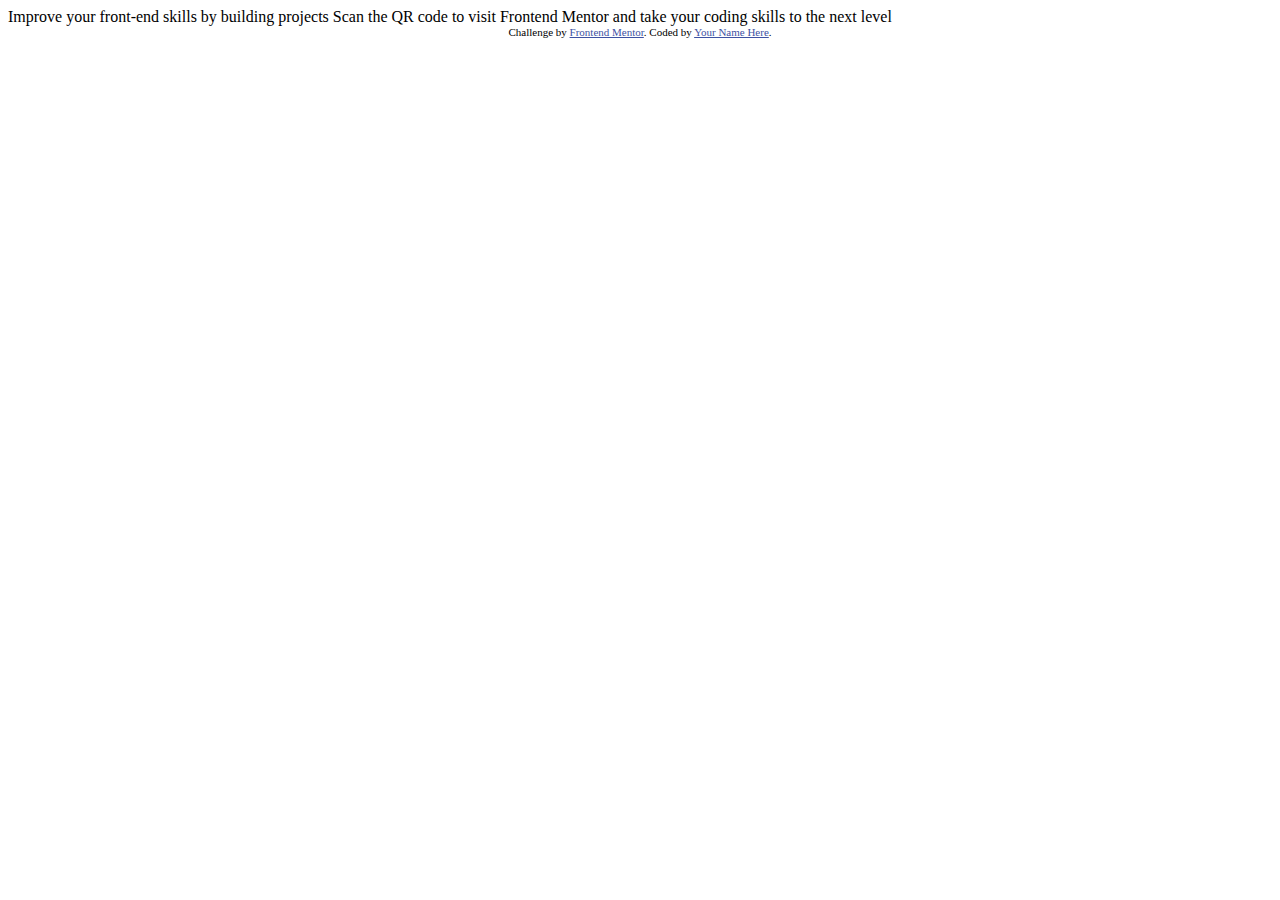
<file: index.html>
<!DOCTYPE html>
<html lang="en">
<head>
  <meta charset="UTF-8">
  <meta name="viewport" content="width=device-width, initial-scale=1.0"> <!-- displays site properly based on user's device -->

  <link rel="icon" type="image/png" sizes="32x32" href="./images/favicon-32x32.png">
  
  <title>Frontend Mentor | QR code component</title>

  <!-- Feel free to remove these styles or customise in your own stylesheet 👍 -->
  <style>
    .attribution { font-size: 11px; text-align: center; }
    .attribution a { color: hsl(228, 45%, 44%); }
  </style>
</head>
<body>

  Improve your front-end skills by building projects

  Scan the QR code to visit Frontend Mentor and take your coding skills to the next level
  
  <div class="attribution">
    Challenge by <a href="https://www.frontendmentor.io?ref=challenge" target="_blank">Frontend Mentor</a>. 
    Coded by <a href="#">Your Name Here</a>.
  </div>
</body>
</html>
</file>
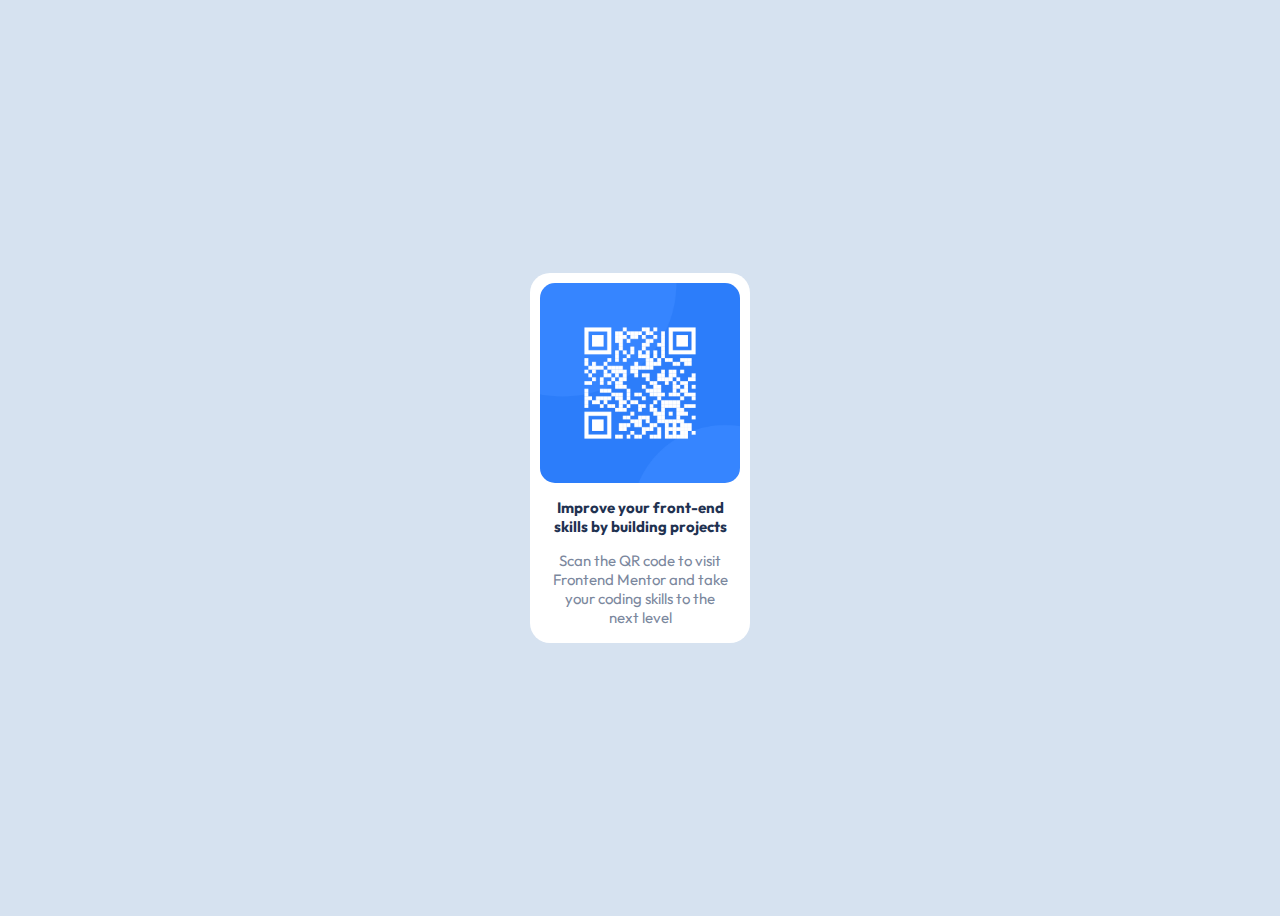
<file: solution/index.html>
<!DOCTYPE html>
<html lang="en">
<head>
    <meta charset="UTF-8">
    <meta http-equiv="X-UA-Compatible" content="IE=edge">
    <meta name="viewport" content="width=device-width, initial-scale=1.0">
    <title>Document</title>
    <link rel="stylesheet" href="style.css">
</head>
<body>
    <div class="card">
        <div class="top">
            <img src="image-qr-code.png" alt="qr">
        </div>
        <div class="bottom">
            <p class="dark-color">Improve your front-end skills by building projects</p>
            <p class="light-color">Scan the QR code to visit Frontend Mentor and take your coding skills to the next level </p>
        </div>
    </div>
</body>
</html>
</file>
<file: solution/style.css>
@import url('https://fonts.googleapis.com/css2?family=Outfit:wght@400;700&display=swap');
body{
    top: 0;
    left: 0;
    padding: 0;
    background-color: hsl(212, 45%, 89%);
    font-family: Outfit;
    justify-content: center;
    display: flex;
    align-items: center;
    min-height: 100vh;
}

.card{
    width: 200px;
    height: 350px;
    background-color:  hsl(0, 0%, 100%);
    border-radius: 20px;
    padding: 10px;
}
.bottom{
    text-align: center;
    margin: 10px;
}
.top{
    border-radius: 20px;
    display: flex;
    justify-content: center;
    align-items: center;
}
img{
    border-radius: 15px;
    width: 100%;
}
p{
    font-size: 15px;
}
.dark-color{
    color: hsl(218, 44%, 22%);
    font-weight: 700;
}
.light-color{
    color: hsl(220, 15%, 55%);
    font-weight: 400;
}
</file>
